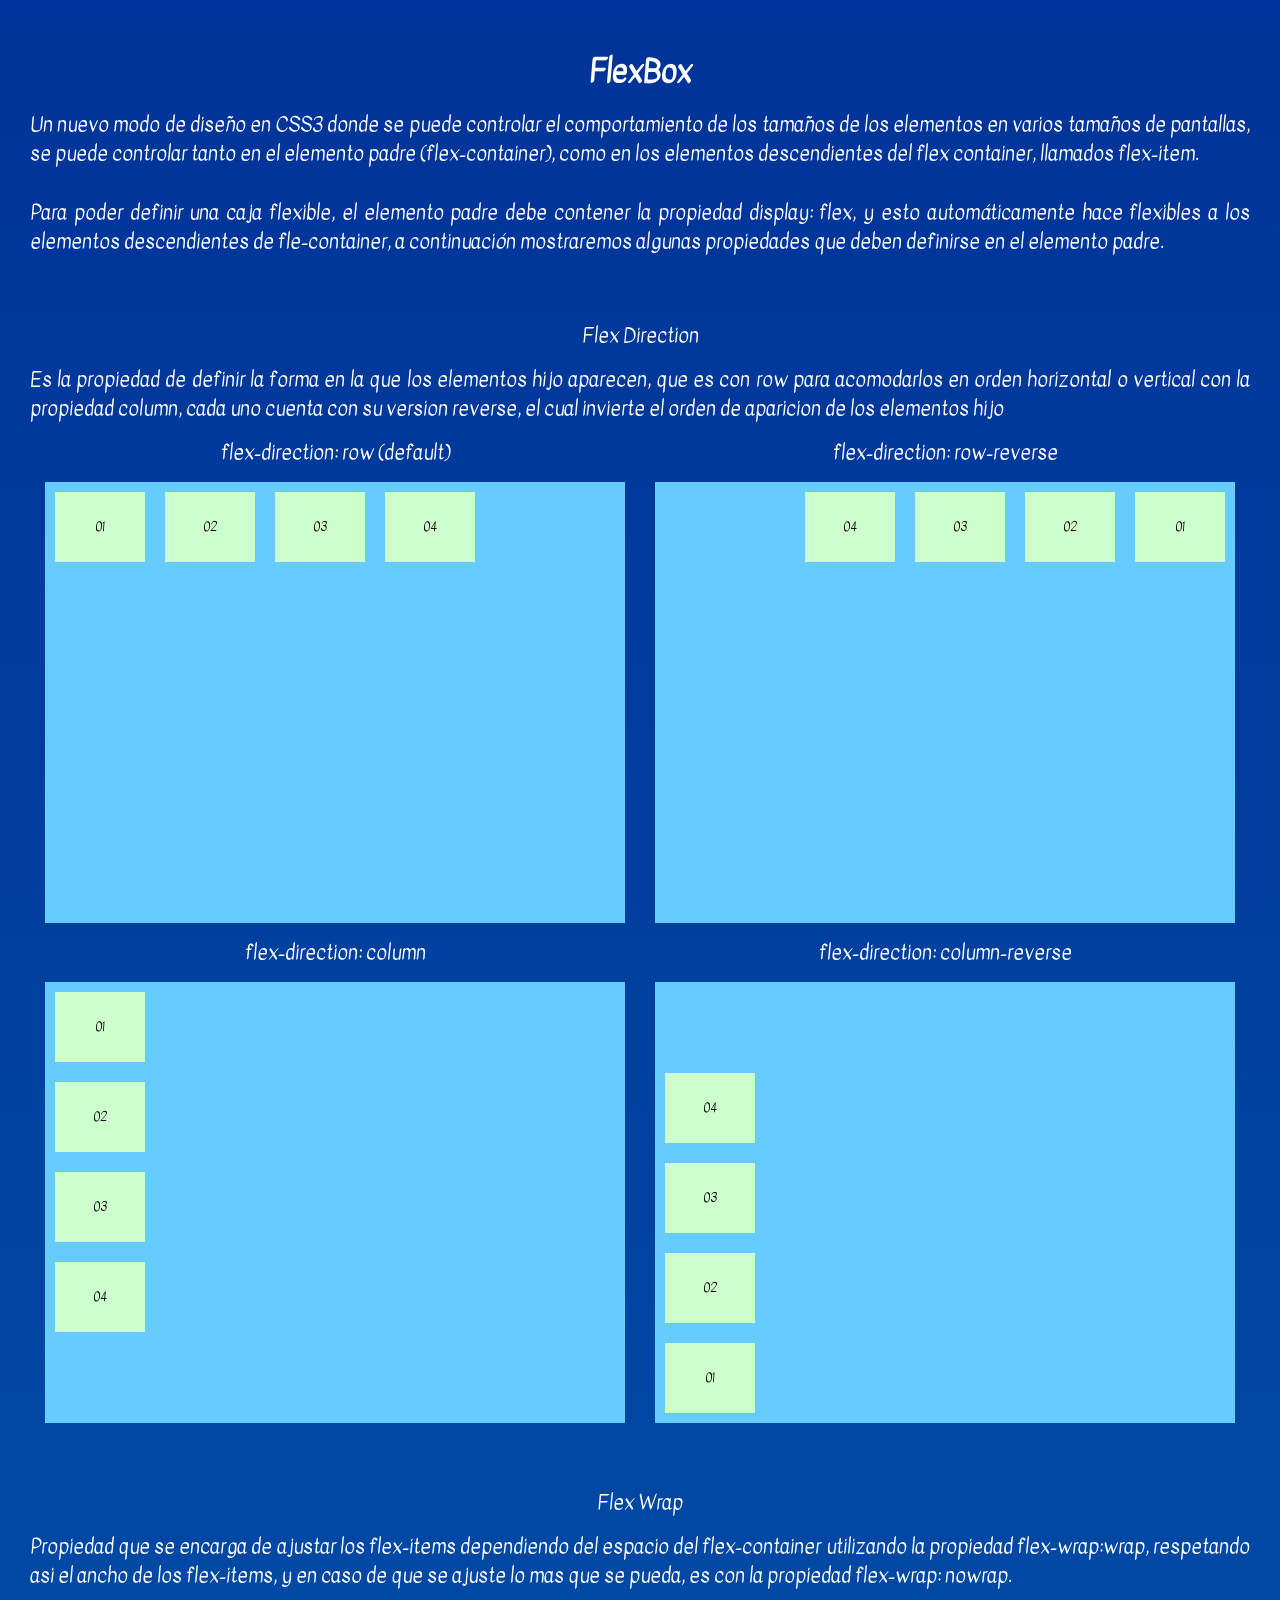
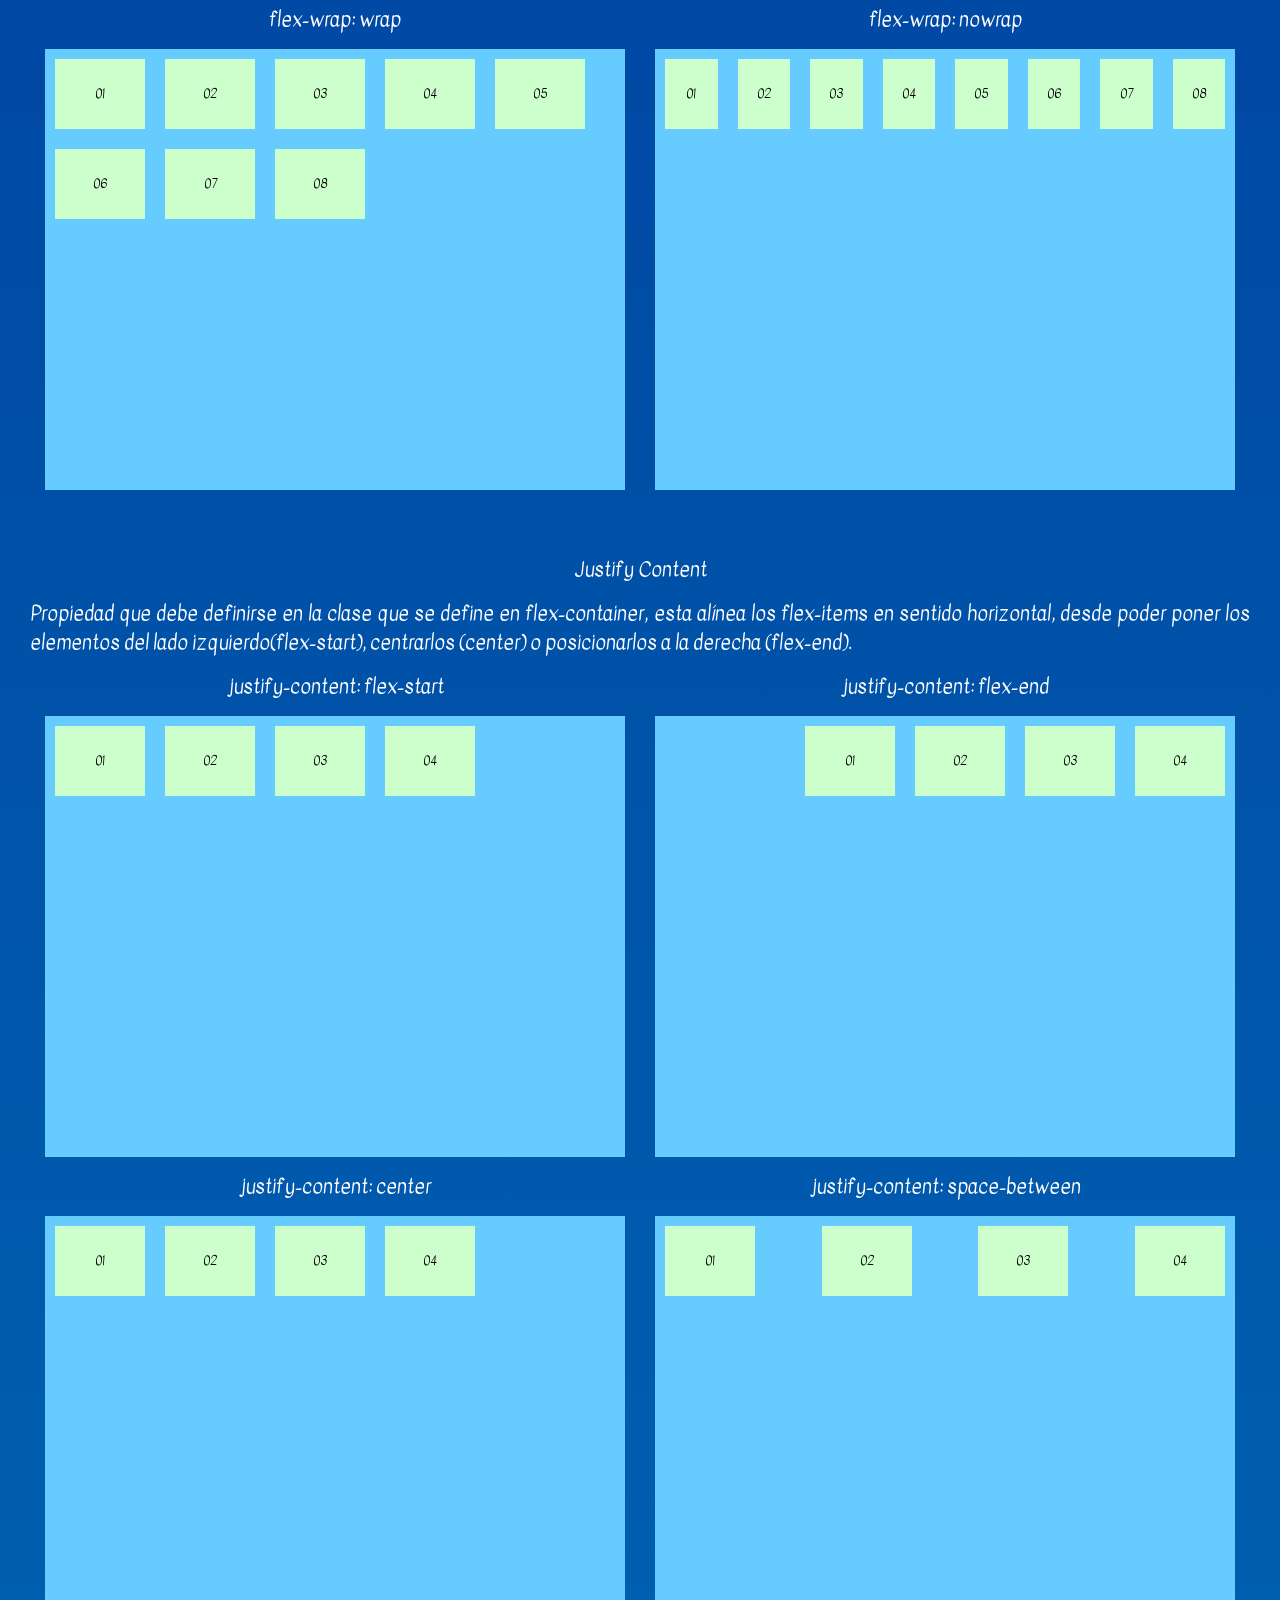
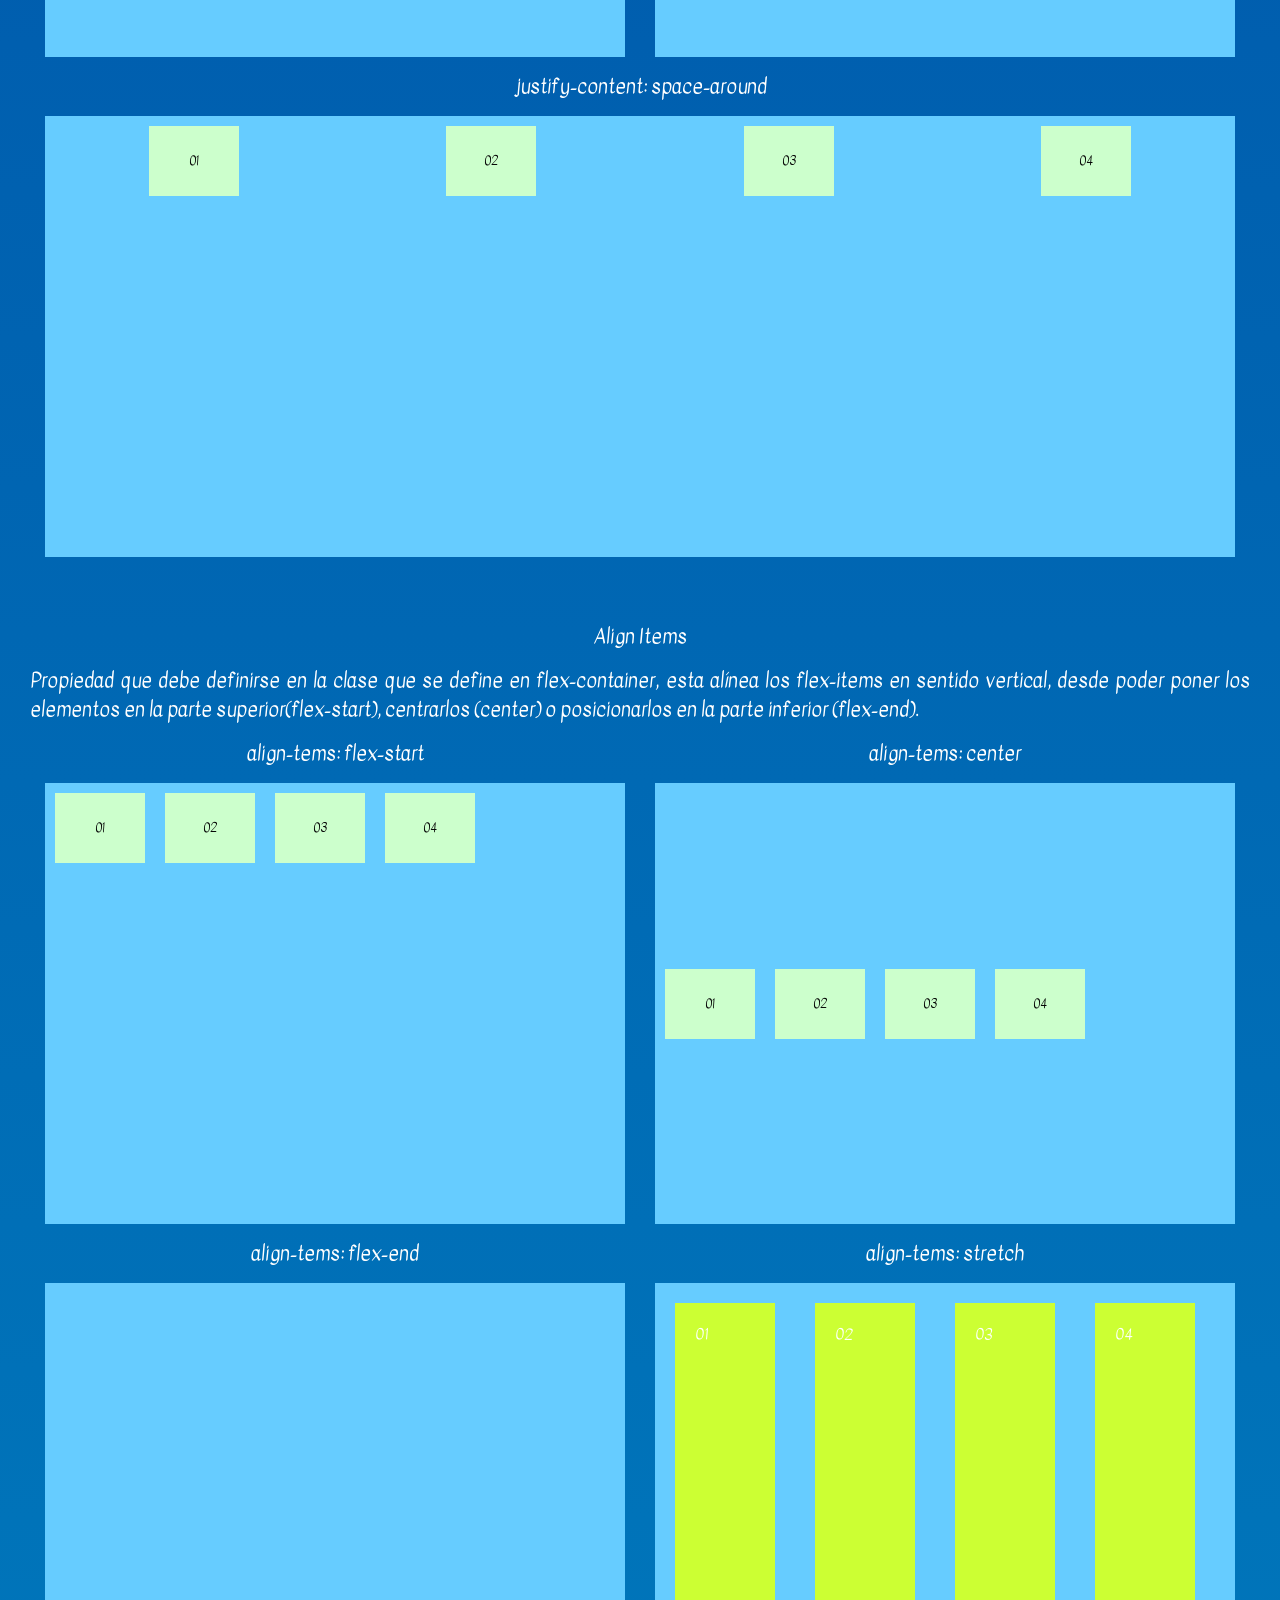
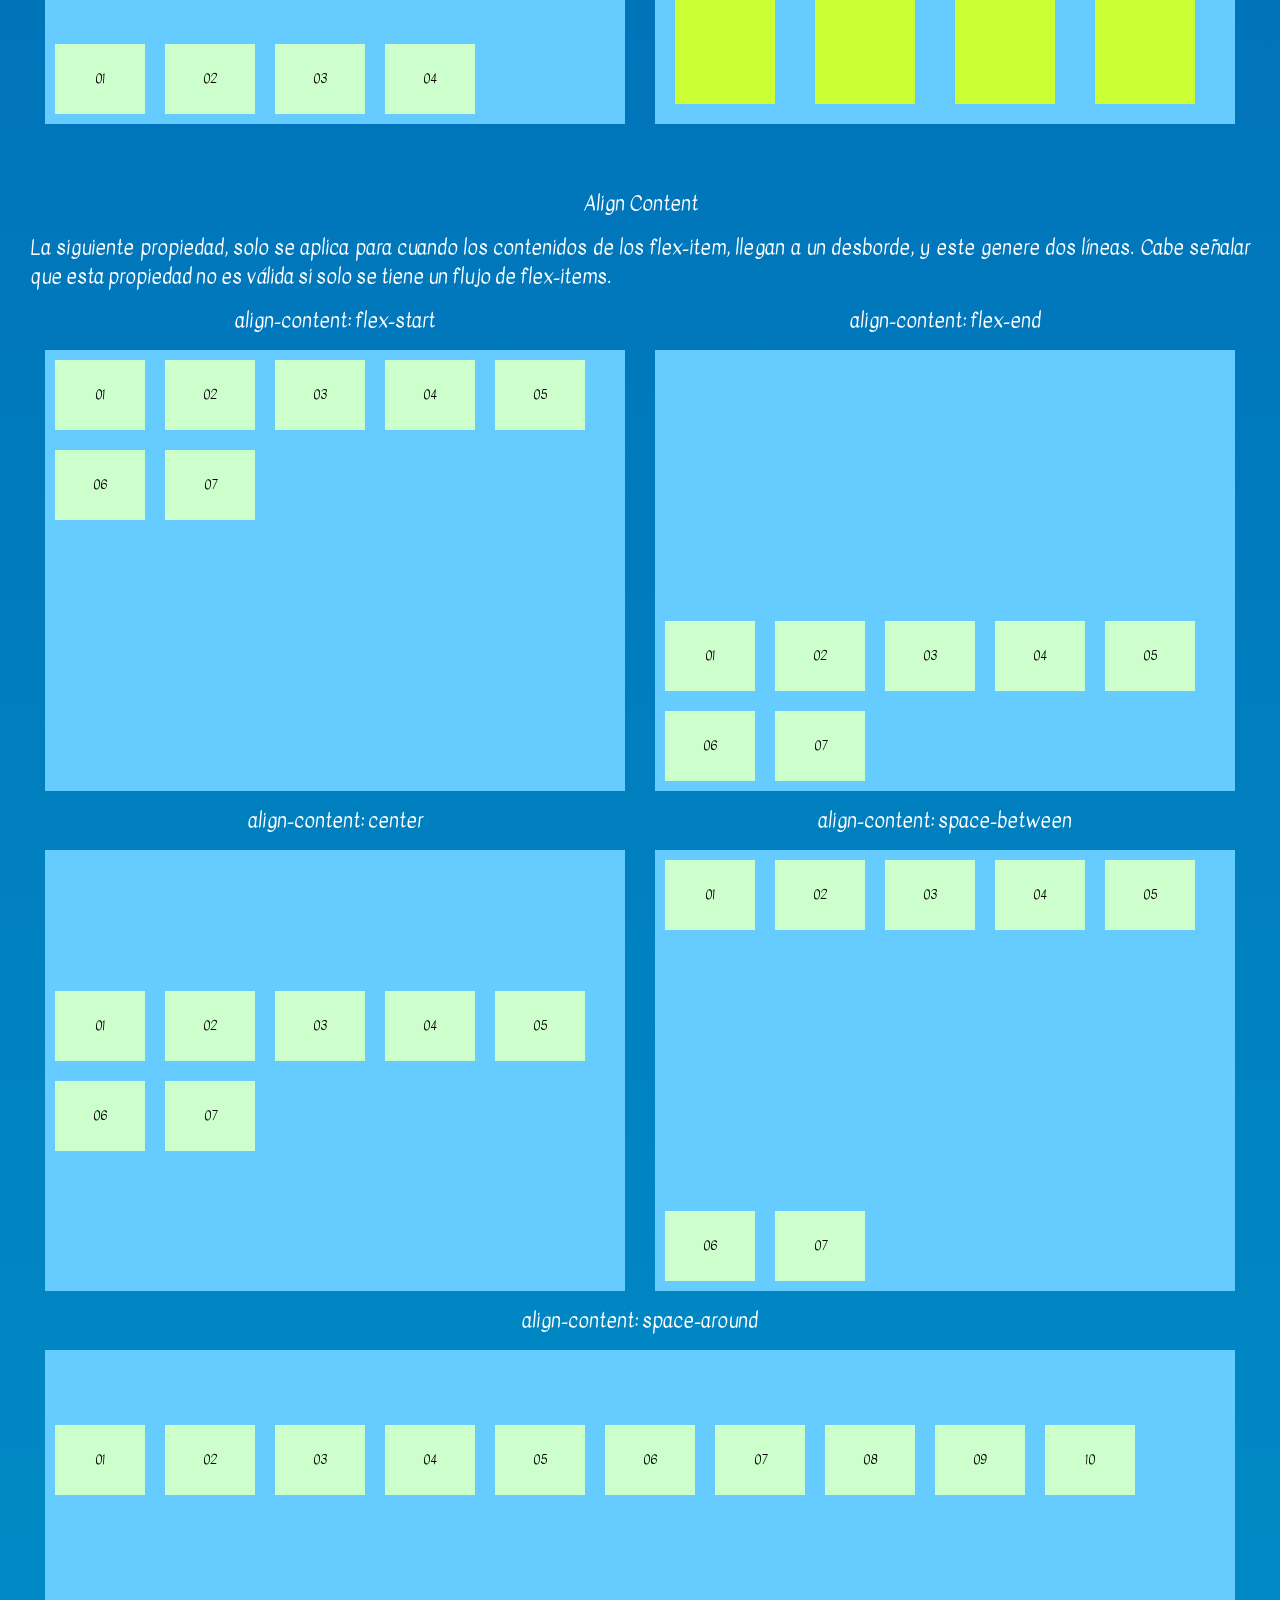
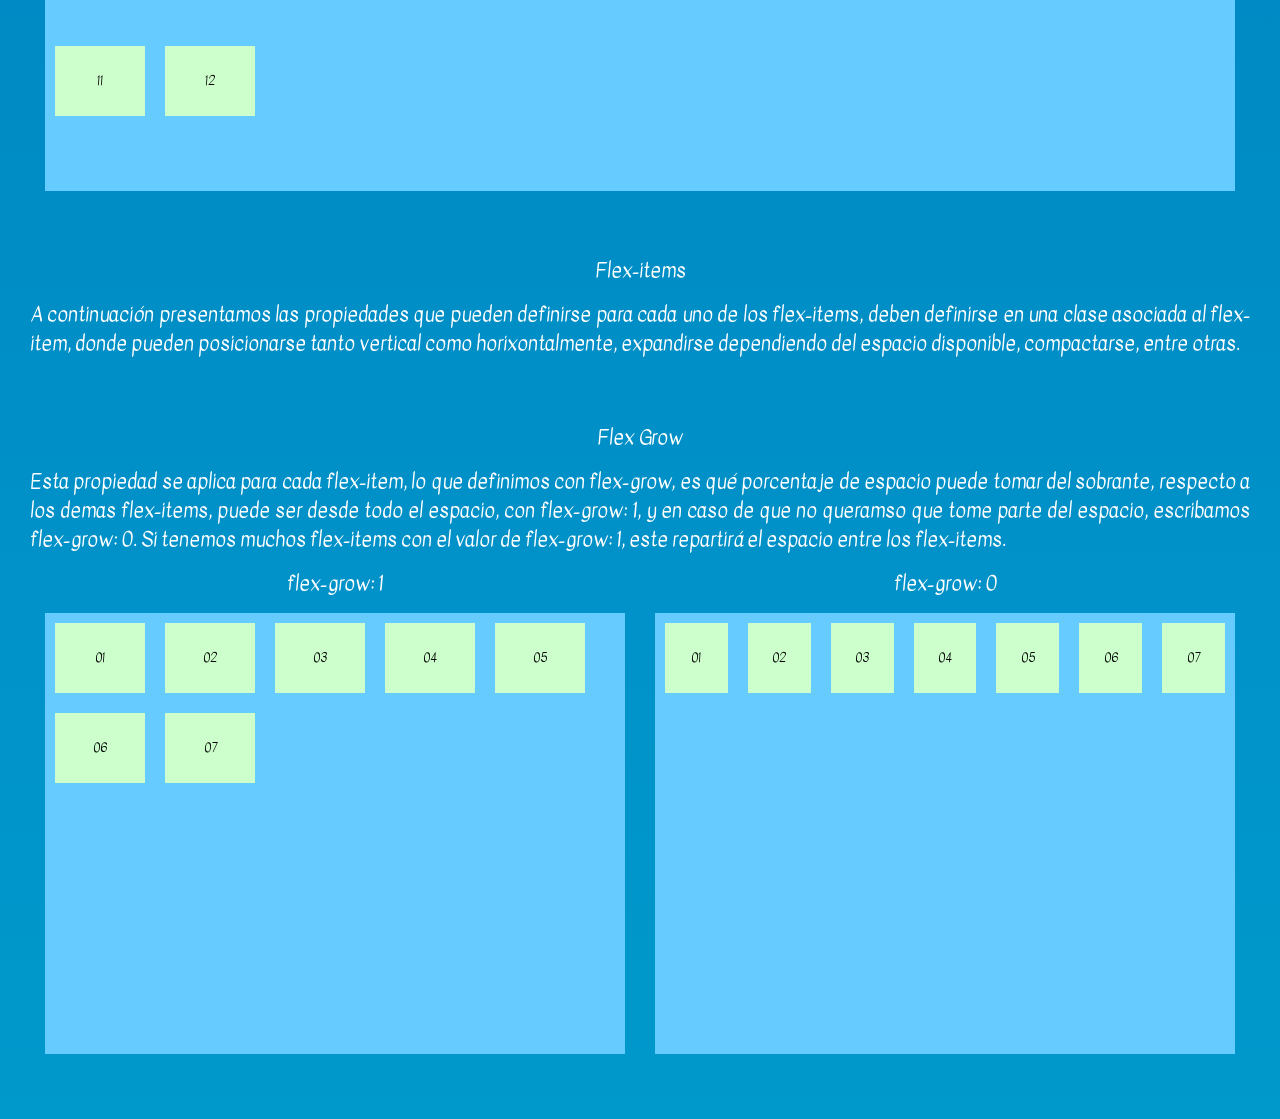
<file: index.html>
<!DOCTYPE html>
<html lang="en">
   <meta name="viewport" content="width=device-width, user-scalable=no, initial-scale=1.0, maximum-scale=1.0, minimum-scale=1.0">
   <link href="https://fonts.googleapis.com/css?family=Kavivanar" rel="stylesheet">
   <!-- Estilos -->
   <link rel="stylesheet" href="css/flexboxExamples.css">
   <head>
      <meta charset="UTF-8">
      <title>Flexbox Examples</title>
   </head>
   <body>
      <div class="main-container">
         <div class="name-title justificar">
            <h2>FlexBox</h2>
         </div>
         <div class="descripcion justificar">
            Un nuevo modo de diseño en CSS3 donde se puede controlar el comportamiento de los tamaños de los elementos
            en varios tamaños de pantallas, se puede controlar tanto en el elemento padre (flex-container), como en los
            elementos descendientes del flex container, llamados flex-item.
         </div>
         <div class="descripcion justificar">
            Para poder definir una caja flexible, el elemento padre debe contener la propiedad display: flex, y esto automáticamente
            hace flexibles a los elementos descendientes de fle-container, a continuación mostraremos algunas propiedades que deben definirse
            en el elemento padre.
         </div>
      </div>
      <!-- I) Flex direction -->
      <div class="main-container">
         <div class="name-title justificar">Flex Direction</div>
         <div class="descripcion justificar">
            Es la propiedad de definir la forma en la que los elementos hijo aparecen, que es con row para acomodarlos en orden horizontal o
            vertical con la propiedad column, cada uno cuenta con su version reverse, el cual invierte el orden de aparicion de los elementos hijo
         </div>
         <!-- 1) Flex Direction -->
         <div class="box-prop">
            <div class="name">flex-direction: row (default)</div>
            <div class="propiedades fd-row">
               <div class="seccion">01</div>
               <div class="seccion">02</div>
               <div class="seccion">03</div>
               <div class="seccion">04</div>
            </div>
         </div>
         <div class="box-prop ">
            <div class="name">flex-direction: row-reverse</div>
            <div class="propiedades fd-rowR fd-wrap">
               <div class="seccion">01</div>
               <div class="seccion">02</div>
               <div class="seccion">03</div>
               <div class="seccion">04</div>
            </div>
         </div>
         <div class="box-prop">
            <div class="name">flex-direction: column</div>
            <div class="propiedades fd-col fd-wrap">
               <div class="seccion">01</div>
               <div class="seccion">02</div>
               <div class="seccion">03</div>
               <div class="seccion">04</div>
            </div>
         </div>
         <div class="box-prop">
            <div class="name">flex-direction: column-reverse</div>
            <div class="propiedades fd-colR fd-wrap">
               <div class="seccion">01</div>
               <div class="seccion">02</div>
               <div class="seccion">03</div>
               <div class="seccion">04</div>
            </div>
         </div>
      </div>
      <!-- II) Flex Wrap -->
      <div class="main-container">
         <div class="name-title justificar">Flex Wrap</div>
         <div class="descripcion justificar">Propiedad que se encarga de ajustar los flex-items dependiendo del espacio del flex-container utilizando la propiedad flex-wrap:wrap, respetando asi el ancho de los flex-items,
            y en caso de que se ajuste lo mas que se pueda, es con la propiedad flex-wrap: nowrap.
         </div>
         <!-- 1) Flex Direction -->
         <div class="box-prop">
            <div class="name">flex-wrap: wrap</div>
            <div class="propiedades fd-row f-wrap ac-fstart">
               <div class="seccion">01</div>
               <div class="seccion">02</div>
               <div class="seccion">03</div>
               <div class="seccion">04</div>
               <div class="seccion">05</div>
               <div class="seccion">06</div>
               <div class="seccion">07</div>
               <div class="seccion">08</div>
            </div>
         </div>
         <div class="box-prop">
            <div class="name">flex-wrap: nowrap</div>
            <div class="propiedades fd-row f-nwrap">
               <div class="seccion">01</div>
               <div class="seccion">02</div>
               <div class="seccion">03</div>
               <div class="seccion">04</div>
               <div class="seccion">05</div>
               <div class="seccion">06</div>
               <div class="seccion">07</div>
               <div class="seccion">08</div>
            </div>
         </div>
      </div>
      <!-- III) Justify Content -->
      <div class="main-container">
         <div class="name-title justificar">Justify Content</div>
         <div class="descripcion justificar">			
            Propiedad que debe definirse en la clase que se define en flex-container, esta alínea los flex-items en sentido horizontal,
            desde poder poner los elementos del lado izquierdo(flex-start), centrarlos (center) o posicionarlos a la derecha (flex-end).
         </div>
         <!-- 1) Flex Direction -->
         <div class="box-prop">
            <div class="name">justify-content: flex-start</div>
            <div class="propiedades jc-fstart">
               <div class="seccion">01</div>
               <div class="seccion">02</div>
               <div class="seccion">03</div>
               <div class="seccion">04</div>
            </div>
         </div>
         <!-- 1) Flex Direction -->
         <div class="box-prop">
            <div class="name">justify-content: flex-end</div>
            <div class="propiedades jc-fend">
               <div class="seccion">01</div>
               <div class="seccion">02</div>
               <div class="seccion">03</div>
               <div class="seccion">04</div>
            </div>
         </div>
         <div class="box-prop">
            <div class="name">justify-content: center</div>
            <div class="propiedades jc-fcenter">
               <div class="seccion">01</div>
               <div class="seccion">02</div>
               <div class="seccion">03</div>
               <div class="seccion">04</div>
            </div>
         </div>
         <!--  -->
         <div class="box-prop">
            <div class="name">justify-content: space-between</div>
            <div class="propiedades jc-sbetween">
               <div class="seccion">01</div>
               <div class="seccion">02</div>
               <div class="seccion">03</div>
               <div class="seccion">04</div>
            </div>
         </div>
         <div class="box-prop">
            <div class="name">justify-content: space-around</div>
            <div class="propiedades jc-saround">
               <div class="seccion">01</div>
               <div class="seccion">02</div>
               <div class="seccion">03</div>
               <div class="seccion">04</div>
            </div>
         </div>
      </div>
      <!-- IV) Align items -->
      <div class="main-container">
         <div class="name-title justificar">Align Items</div>
         <div class="descripcion justificar">
            Propiedad que debe definirse en la clase que se define en flex-container, esta alínea los flex-items en sentido vertical,
            desde poder poner los elementos en la parte superior(flex-start), centrarlos (center) o posicionarlos en la parte inferior (flex-end).
         </div>
         <!-- 1) Flex Direction -->
         <div class="box-prop">
            <div class="name">align-tems: flex-start</div>
            <div class="propiedades ai-fstart">
               <div class="seccion">01</div>
               <div class="seccion">02</div>
               <div class="seccion">03</div>
               <div class="seccion">04</div>
            </div>
         </div>
         <!-- 1) Flex Direction -->
         <div class="box-prop">
            <div class="name">align-tems: center</div>
            <div class="propiedades ai-center">
               <div class="seccion">01</div>
               <div class="seccion">02</div>
               <div class="seccion">03</div>
               <div class="seccion">04</div>
            </div>
         </div>
         <div class="box-prop">
            <div class="name">align-tems: flex-end</div>
            <div class="propiedades ai-fend">
               <div class="seccion">01</div>
               <div class="seccion">02</div>
               <div class="seccion">03</div>
               <div class="seccion">04</div>
            </div>
         </div>
         <div class="box-prop">
            <div class="name">align-tems: stretch</div>
            <div class="propiedades ai-stretch">
               <div class="seccion-2">01</div>
               <div class="seccion-2">02</div>
               <div class="seccion-2">03</div>
               <div class="seccion-2">04</div>
            </div>
         </div>
      </div>
      <!-- V) Align Content -->
      <div class="main-container">
         <div class="name-title justificar">Align Content</div>
         <div class="descripcion justificar">La siguiente propiedad, solo se aplica para cuando los contenidos de los flex-item, llegan a un desborde, y este genere dos líneas. 
            Cabe señalar que esta propiedad no es válida si solo se tiene un flujo de flex-items.
         </div>
         <div class="box-prop">
            <div class="name">align-content: flex-start</div>
            <div class="propiedades fd-row f-wrap ac-fstart">
               <div class="seccion">01</div>
               <div class="seccion">02</div>
               <div class="seccion">03</div>
               <div class="seccion">04</div>
               <div class="seccion">05</div>
               <div class="seccion">06</div>
               <div class="seccion">07</div>
            </div>
         </div>
         <div class="box-prop">
            <div class="name">align-content: flex-end</div>
            <div class="propiedades fd-row f-wrap ac-fend">
               <div class="seccion">01</div>
               <div class="seccion">02</div>
               <div class="seccion">03</div>
               <div class="seccion">04</div>
               <div class="seccion">05</div>
               <div class="seccion">06</div>
               <div class="seccion">07</div>
            </div>
         </div>
         <div class="box-prop">
            <div class="name">align-content: center</div>
            <div class="propiedades fd-row f-wrap ac-center">
               <div class="seccion">01</div>
               <div class="seccion">02</div>
               <div class="seccion">03</div>
               <div class="seccion">04</div>
               <div class="seccion">05</div>
               <div class="seccion">06</div>
               <div class="seccion">07</div>
            </div>
         </div>
         <div class="box-prop">
            <div class="name">align-content: space-between</div>
            <div class="propiedades fd-row f-wrap ac-sbetween">
               <div class="seccion">01</div>
               <div class="seccion">02</div>
               <div class="seccion">03</div>
               <div class="seccion">04</div>
               <div class="seccion">05</div>
               <div class="seccion">06</div>
               <div class="seccion">07</div>
            </div>
         </div>
         <div class="box-prop">
            <div class="name">align-content: space-around</div>
            <div class="propiedades ac-saround fd-row f-wrap">
               <div class="seccion">01</div>
               <div class="seccion">02</div>
               <div class="seccion">03</div>
               <div class="seccion">04</div>
               <div class="seccion">05</div>
               <div class="seccion">06</div>
               <div class="seccion">07</div>
               <div class="seccion">08</div>
               <div class="seccion">09</div>
               <div class="seccion">10</div>
               <div class="seccion">11</div>
               <div class="seccion">12</div>
            </div>
         </div>
      </div>
      <!-- FLEX-ITEMS -->
      <div class="main-container">
         <div class="name-title justificar">Flex-items</div>
         <div class="descripcion justificar">
            A continuación presentamos las propiedades que pueden definirse para cada uno de los flex-items, deben definirse en una clase asociada al flex-item, donde pueden
            posicionarse tanto vertical como horixontalmente, expandirse dependiendo del espacio disponible, compactarse, entre otras.
         </div>
      </div>
      <!-- VI) Propiedades para hijos -->
      <div class="main-container">
         <div class="name-title justificar">Flex Grow</div>
         <div class="descripcion justificar">
            Esta propiedad se aplica para cada flex-item, lo que definimos con flex-grow, es qué porcentaje de espacio puede tomar del sobrante, 
            respecto a los demas flex-items, puede ser desde todo el espacio, con flex-grow: 1, y en caso de que no queramso que tome parte del espacio,
            escribamos flex-grow: 0. Si tenemos muchos flex-items con el valor de flex-grow: 1, este repartirá el espacio entre los flex-items.
         </div>
         <!-- 1) Flex Direction -->
         <div class="box-prop">
            <div class="name">flex-grow: 1</div>
            <div class="propiedades fd-row f-wrap ac-fstart">
               <div class="seccion">01</div>
               <div class="seccion">02</div>
               <div class="seccion">03</div>
               <div class="seccion">04</div>
               <div class="seccion">05</div>
               <div class="seccion">06</div>
               <div class="seccion">07</div>
            </div>
         </div>
         <div class="box-prop fd-row fd-wrap">
            <div class="name">flex-grow: 0</div>
            <div class="propiedades fd-row f-nwrap">
               <div class="seccion">01</div>
               <div class="seccion">02</div>
               <div class="seccion">03</div>
               <div class="seccion">04</div>
               <div class="seccion">05</div>
               <div class="seccion">06</div>
               <div class="seccion">07</div>
            </div>
         </div>
      </div>
   </body>
</html>
</file>
<file: css/flexboxExamples.css>
*{
	margin: 0;
	padding: 0;
	-webkit-box-sizing: border-box;
	-moz-box-sizing: border-box;
	box-sizing: border-box;
}


body{
	    /*background: linear-gradient(180deg, navy, black);*/
	    font-family: 'Kavivanar', cursive;
	    font-size: 20px;
	    background: linear-gradient( #003399, #0099CC);
	    color: white;

}

div.seccion{
	font-size: 12px;
	align-items: center;
	justify-content: center;
	color: black;
}


.main-container{
	margin: 50px 30px;
	display: flex;
	flex-flow: row wrap;
	justify-content: space-around;

}
.propiedades{
	
	height: 500px;
	margin: 15px;
	 /*Centra Horizontalmente */
	display: flex;
	flex: 1 1 auto;
	background-color: #66CCFF;
	font-size: 15px;
}

.seccion{
	width: 90px;
	height: 70px;
	background: #CCFFCC;
	margin: 10px;
	padding: 15px;
	display: flex;
	align-items: center;
	justify-content: center;
}

.seccion-2{
	width: 100px;
	/*height: 80px;*/
	background: #cf3;
	margin: 20px;
	padding: 20px;
}

.seccion-hijo{
	width: 100px;
	height: 80px;
	background: #cf3;
	margin: 20px;
	padding: 20px;
	flex-grow: 1;

}

.fondo{
	background: #FF5C29;
}



/*Propiedades Flex direction*/
.fd-row{
	flex-direction: row;

}

.fd-rowR{
	flex-direction: row-reverse;
}

.fd-col{
	flex-direction: column; 
}

.fd-colR{
	flex-direction: column-reverse;
}

/*Propiedades Flex Wrap*/

.f-wrap{
	flex-wrap: wrap;
}

.f-nwrap{
	flex-wrap: nowrap;
}


/*Propiedades justify content*/
.jc-fstart{
	justify-content: flex-start;
}

.jc-fend{
	justify-content: flex-end;
}

.jc-center{
	justify-content: center;
}

.jc-sbetween{
	justify-content: space-between;
}

.jc-saround{
	justify-content: space-around;
}


/*Propieades Align Items*/

.al-fstart{
	align-items: flex-start;
}

.ai-fend{
	align-items: flex-end;
}

.ai-center{
	align-items: center;
}

.ai-stretch{
	align-items: stretch;
}


/*Propiedades Align content*/
.ac-fstart{
	align-content: flex-start;
}

.ac-fend{
	align-content: flex-end;
}

.ac-center{
	align-content: center;
}

.ac-sbetween{
	align-content: space-between;
}

.ac-saround{

	align-content: space-around;
}

.flex-gr{
	flex.flex-grow: 1;
}

.name{
	
	text-align: center;
}

.box-prop{
	width: 500px;
	height: 500px;

	display: flex;
	flex: 1 1 auto;
	flex-direction: column;
}

.descripcion{
	margin: 15px 0; 
}

.justificar{
	text-align: justify;
	display: flex;
	justify-content: center;
}




.contenedor{
	display: flex;
	width: 500px;
	height: 350px;
}

.caja{
	margin: 20px;
	background: #00B285;
	width: 50px;
	height: 30px;
}



@media all and (max-width: 1149px){
/*	.main-container{
		flex-direction: column;
	}*/
}

@media all and (max-width: 599px){
	.seccion{
		width: 70px;
		height: 50px;
	}
}

@media all and (max-width: 480px){
	.seccion{
		width: 40px;
		height: 20px;
	}
}

@media all and (max-width: 380px){
	.seccion{
		width: 25px;
		height: 10px;
	}
}
</file>
